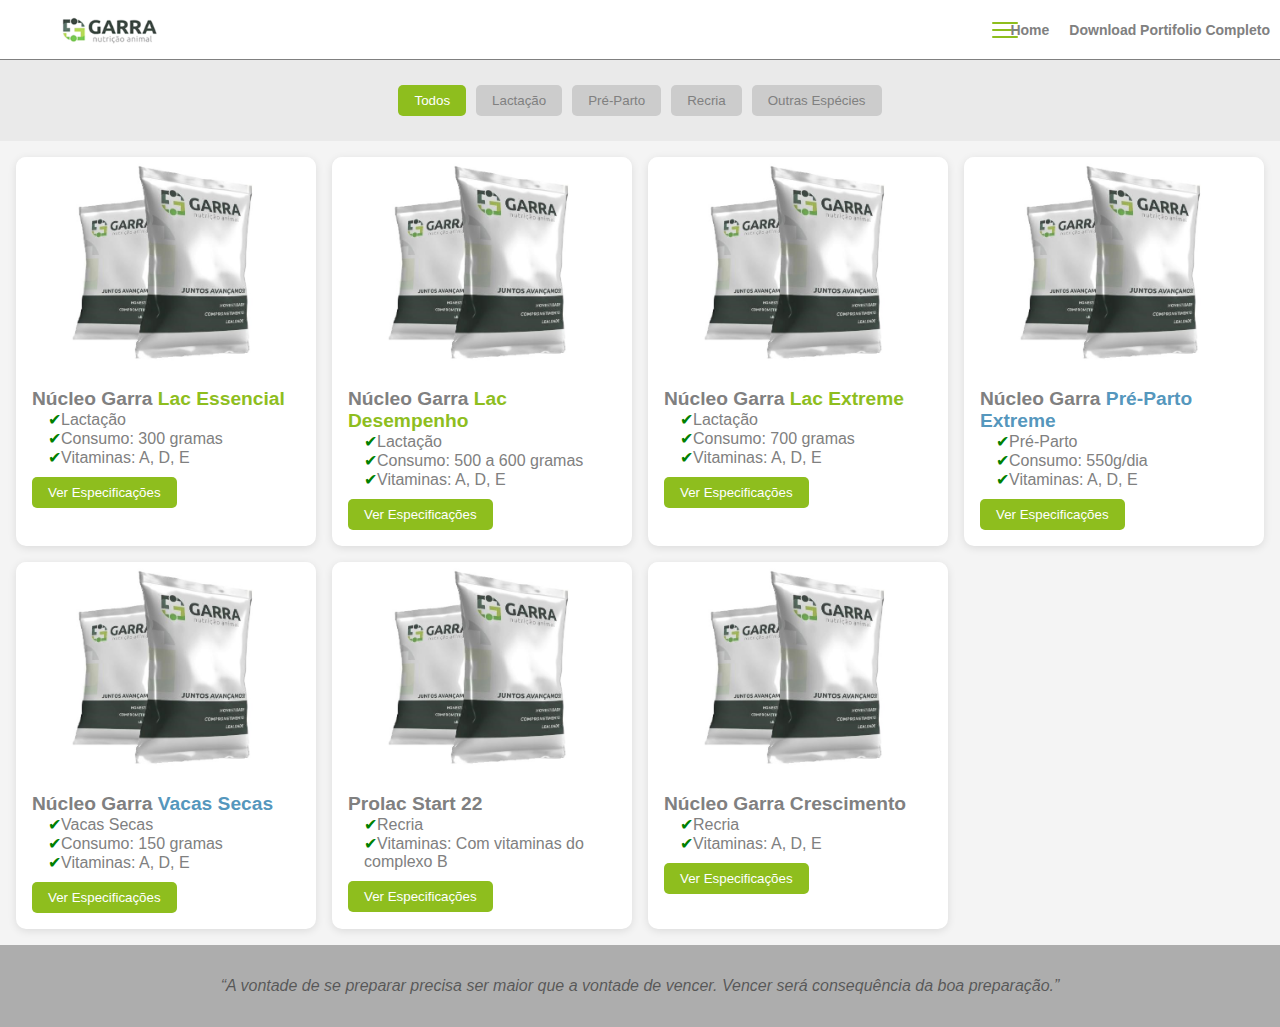
<file: produtos.html>
<!DOCTYPE html>
<html lang="en">

<head>
    <meta charset="UTF-8">
    <meta name="viewport" content="width=device-width, initial-scale=1.0">
    <meta name="description" content="Produtos de Nutrição Animal">
    <title>Garra Nutricional | Produtos</title>
    <link rel="stylesheet" href="produtos.css">
    <link rel="stylesheet" href="responsive.css">
    <link rel="icon" href="./src/img/logopagina.PNG" type="image/x-icon">
</head>

<body>
    <header>
        <img src="./src/img/logo.PNG" class="img-logo" alt="logo-da-empresa">
        <img src="./src/img/icon-menu.png" id="menu-hambuguer" alt="icone-menu">
        <nav class="nav-bar">
            <a href="index.html" data-aos="fade-down">Home</a>
            <a href="./src/img/Portfólio de Produtos final.pdf" download data-aos="fade-down">Download Portifolio
                Completo</a>
        </nav>
    </header>

    <div class="filtros">
        <button class="ativo" data-filtro="todos">Todos</button>
        <button data-filtro="lactacao">Lactação</button>
        <button data-filtro="preparto">Pré-Parto</button>
        <button data-filtro="recria">Recria</button>
        <button data-filtro="outros">Outras Espécies</button>
    </div>

    <div class="produtos">
        <div class="product-card lactacao">
            <img src="./src/img/produtogarra.JPG" alt="Produto-garra">
            <div class="card-info">
                <h3>Núcleo Garra <span> Lac Essencial</span></h3>
                <ul>
                    <li>Lactação</li>
                    <li>Consumo: 300 gramas</li>
                    <li>Vitaminas: A, D, E</li>
                </ul>
                <button onclick="abrirModal('modal1')">Ver Especificações</button>
            </div>
        </div>

        <div class="product-card lactacao">
            <img src="./src/img/produtogarra.JPG" alt="Produto-garra">
            <div class="card-info">
                <h3>Núcleo Garra <span>Lac Desempenho</span></h3>
                <ul>
                    <li>Lactação</li>
                    <li>Consumo: 500 a 600 gramas</li>
                    <li>Vitaminas: A, D, E</li>
                </ul>
                <button onclick="abrirModal('modal1')">Ver Especificações</button>
            </div>
        </div>

        <div class="product-card lactacao">
            <img src="./src/img/produtogarra.JPG" alt="Produto-garra">
            <div class="card-info">
                <h3>Núcleo Garra <span>Lac Extreme </span> </h3>
                <ul>
                    <li>Lactação</li>
                    <li>Consumo: 700 gramas</li>
                    <li>Vitaminas: A, D, E</li>
                </ul>
                <button onclick="abrirModal('modal1')">Ver Especificações</button>
            </div>
        </div>


        <div class="product-card preparto">
            <img src="./src/img/produtogarra.JPG" alt="Produto-garra">
            <div class="card-info">
                <h3 class="prep">Núcleo Garra <span>Pré-Parto Extreme</span> </h3>
                <ul>
                    <li>Pré-Parto</li>
                    <li>Consumo: 550g/dia</li>
                    <li>Vitaminas: A, D, E</li>
                </ul>
                <button onclick="abrirModal('modal2')">Ver Especificações</button>
            </div>
        </div>

        <div class="product-card preparto">
            <img src="./src/img/produtogarra.JPG" alt="Produto-garra">
            <div class="card-info">
                <h3 class="prep">Núcleo Garra <span>Vacas Secas</span></h3>
                <ul>
                    <li>Vacas Secas</li>
                    <li>Consumo: 150 gramas</li>
                    <li>Vitaminas: A, D, E</li>
                </ul>
                <button onclick="abrirModal('modal2')">Ver Especificações</button>
            </div>
        </div>

        <div class="product-card recria">
            <img src="./src/img/produtogarra.JPG" alt="Produto-garra">
            <div class="card-info">
                <h3>Prolac Start 22</h3>
                <ul>
                    <li>Recria</li>
                    <li>Vitaminas: Com vitaminas do complexo B</li>
                </ul>
                <button onclick="abrirModal('modal3')">Ver Especificações</button>
            </div>
        </div>

        <div class="product-card recria">
            <img src="./src/img/produtogarra.JPG" alt="Produto-garra">
            <div class="card-info">
                <h3>Núcleo Garra Crescimento</h3>
                <ul>
                    <li>Recria</li>
                    <li>Vitaminas: A, D, E</li>
                </ul>
                <button onclick="abrirModal('modal3')">Ver Especificações</button>
            </div>
        </div>
    </div>

    <!-- Modais -->
    <div id="modal1" class="modal">
        <div class="modal-content">
            <span class="close" onclick="fecharModal('modal1')">&times;</span>
            <h2 class="textomodal">Núcleo Garra Lac Extreme</h2>
            <p class="exp-modal"><strong>Aditivos:</strong> Monensina, Levedura, Biotina, Nexulin, DigestUP</p>
            <p class="exp-modal"><strong>Consumo:</strong> 700g/dia</p>
            <p class="exp-modal"><strong>Vitaminas:</strong> A: 114.285 UI/kg | D: 46.428 UI | E: 857 UI</p>
            <p class="exp-modal"><strong>Minerais:</strong> Zn: 1.428mg | Mn: 714mg | Cu: 357mg</p>
            <a class="linkmodal"
                href="https://wa.me/5531995981646?text=OIa%2C%20Eu%20gostaria%20de%20saber%20mais%20sobre%20o%20Produto%20Lac%20Extreme!!">Saiba
                mais</a>
        </div>
    </div>

    <div id="modal2" class="modal">
        <div class="modal-content">
            <span class="close" onclick="fecharModal('modal2')">&times;</span>
            <h2 class="textomodal">Núcleo Garra Pré-Parto Extreme</h2>
            <p class="exp-modal"><strong>Aditivos:</strong> Monensina, Micotoxinas, Cloreto de Cálcio Microencapsulado
            </p>
            <p class="exp-modal"><strong>Consumo:</strong> 550g/dia</p>
            <p class="exp-modal"><strong>Vitaminas:</strong> A: 200.000 UI | D: 50.000 UI | E: 5.500 UI</p>
            <p class="exp-modal"><strong>Minerais:</strong> Zn: 900mg | Mn: 700mg | Cu: 300mg</p>
            <a class="linkmodal"
                href="https://wa.me/5531995981646?text=OIa%2C%20Eu%20gostaria%20de%20saber%20mais%20sobre%20o%20Produto%20Pre%20%20Parto%20Extreme!!">Saiba
                mais</a>
        </div>
    </div>

    <div id="modal3" class="modal">
        <div class="modal-content">
            <span class="close" onclick="fecharModal('modal3')">&times;</span>
            <h2 class="textomodal">Prolac Start 22</h2>
            <p class="exp-modal"><strong>Aditivos:</strong> Probiótico, Levedura, Biotina, Sangrovit</p>
            <p class="exp-modal"><strong>Composição:</strong> Milho, Aveia, Minerais Orgânicos</p>
            <p class="exp-modal"><strong>Vitaminas:</strong> A: 4.800 UI | B1: 2mg | B2: 4,5mg | B12: 24mcg</p>
            <a class="linkmodal"
                href="https://wa.me/5531995981646?text=OIa%2C%20Eu%20gostaria%20de%20saber%20mais%20sobre%20o%20Produto%20Prolac%20Start">Saiba
                mais</a>
        </div>
    </div>

    <footer>
        “A vontade de se preparar precisa ser maior que a vontade de vencer. Vencer será consequência da boa
        preparação.”
    </footer>

    <script src="./produtos.js"></script>
</body>
</file>
<file: produtos.css>
* {
    padding: 0;
    margin: 0;
    box-sizing: border-box;
    text-decoration: none;
    font-family: "Inter", sans-serif;
    color: grey;

}

html {
    scroll-behavior: smooth;
}

body {
    max-height: 100vh;
    max-width: 100vw;
    background-color: rgb(244, 244, 244);
}

header {
    display: flex;
    position: fixed;
    justify-content: flex-end;
    align-items: center;
    background-color: white;
    min-height: 60px;
    width: 100%;
    z-index: 3;
    border-bottom: 1px solid grey;
}

.img-logo {
    position: absolute;
    width: 130px;
    left: 50px;
    border-radius: 5px;
}

.nav-bar {
    justify-content: center;
    display: flex;
    gap: 20px;
}

nav a {
    position: relative;
    color: gray;
    font-size: 14px;
    right: 10px;
    font-weight: bold;
}

nav a::after {
    content: " ";
    width: 0%;
    height: 2px;
    background-color: #8ebe1e;
    position: absolute;
    bottom: -5px;
    left: 0;
    transition: 0.5s ease-in-out;
}

nav a:hover::after {
    width: 100%;
}

nav a:hover {
    opacity: 75%;
}

.filtros {
    display: flex;
    flex-wrap: wrap;
    justify-content: center;
    gap: 10px;
    padding-top: 85px;
    padding-bottom: 25px;
    background-color: #eaeaea;
}

.filtros button {
    padding: 0.5rem 1rem;
    border: none;
    background-color: #ccc;
    cursor: pointer;
    border-radius: 5px;
}

.filtros button.ativo {
    background-color: #8ebe1e;
    color: #fff;
}

.produtos {
    display: grid;
    grid-template-columns: repeat(4, minmax(200px, 1fr));
    gap: 1rem;
    padding: 1rem;
}

.product-card {
    background-color: #fff;
    border-radius: 10px;
    box-shadow: 0 2px 8px rgba(0, 0, 0, 0.1);
    overflow: hidden;
    transition: transform 0.8s ease, color 0.3s ease;
}

.product-card:hover {
    transform: scale(1.05);
    border: 1px solid grey;
}

.product-card img {
    width: 100%;
    height: auto;
    object-fit: cover;
}

.card-info {
    padding: 1rem;
}

.card-info h3 {
    margin-top: 0;
    font-size: 1.2rem;
    color: grey;
    ;
}

.card-info ul {
    list-style: none;
    padding-left: 1rem;
}

.card-info ul li::before {
    content: "\2714 ";
    color: green;
}

.card-info button {
    margin-top: 10px;
    background-color: #8ebe1e;
    color: white;
    border: none;
    padding: 0.5rem 1rem;
    border-radius: 5px;
    cursor: pointer;
}

footer {
    text-align: center;
    padding: 2rem 1rem;
    background-color: rgb(0 0 0 / 29%);
    color: rgba(0, 0, 0, 0.5);
    font-style: italic;
}

.modal {
    display: none;
    position: fixed;
    z-index: 1000;
    left: 0;
    top: 0;
    width: 100%;
    height: 100%;
    overflow: auto;
    background-color: rgba(0, 0, 0, 0.5);
}

.modal-content {
    background-color: #fff;
    margin: 10% auto;
    padding: 20px;
    border-radius: 10px;
    width: 90%;
    max-width: 500px;

}

.close {
    color: #aaa;
    float: right;
    font-size: 24px;
    font-weight: bold;
    cursor: pointer;
}

.produtos span {
    color: #8ebe1e;
}

.prep span {
    color: rgb(54 132 177 / 86%);
}


.textomodal {
    margin-bottom: 20px;
    text-align: center;
}

.exp-modal strong {
    color: #8ebe1e;
}

.exp-modal {
    margin-bottom: 10px;
}

.linkmodal {
    width: 100px;
    padding: 5px;
    display: flex;
    justify-content: center;
    margin: 0 auto;
    margin-top: 15px;
    border-radius: 5px;
    cursor: pointer;
    background-color: #8ebe1e;
    color: white;
    transition: all 0.2s linear;

}

.linkmodal:hover {
    opacity: 70%;
}
</file>
<file: responsive.css>
* {
    margin: 0;
    padding: 0;
    box-sizing: border-box;
}

@media (max-width: 1000px) {
    .nav-bar {
        display: none;
        flex-direction: column;
        background: white;
        position: absolute;
        top: 60px;
        right: 0;
        width: 100vw;
        padding: 10px;
        text-align: center;
        box-shadow: 0 4px 6px rgba(0, 0, 0, 0.1);
        z-index: 1000;
    }

    .nav-bar.active {
        display: flex;
    }

    #menu-hambuguer {
        display: block;
        position: relative;
        right: 1rem;
    }

    video {
        width: 100%;
        height: 100vh;
        object-fit: cover;
    }

    .cont-video {
        position: absolute;
        top: 70px;
        bottom: 0;
        display: flex;
        justify-content: center;
        flex-direction: column;
        max-width: 50vw;
        left: 20px;
    }

    .txt-video {
        font-size: 65px;
        font-family: "Lato", sans-serif;
        color: white;
        position: relative;
        top: -50px;
        width: 30vw;
    }

    main {
        display: flex;
        flex-direction: column;
        justify-content: center;
        align-items: center;
        gap: 20px;
        padding: 20px;
        height: 100%;
    }

    main img {
        width: 100%;
        height: auto;
        border-radius: 35px;
        margin-top: 4%;
        box-shadow: 5px 5px 5px #00000036;
    }

    .img-do-produto-garra {
        width: 100%;
    }

    .title-chek {
        text-align: center;
        padding: 30px;
        cursor: pointer;
        border-radius: 10px;
        width: 90%;
        height: auto;
        border: 1px solid;
        color: #e1dddd;
        box-shadow: 0px 2px 5px 3px rgba(102, 102, 102, 0.2);
        background-color: white;
        margin: 0 auto;
        margin-top: 15px;
        margin-bottom: 10px;
    }

    .link-zap img {
        height: 60px;
        right: 20px;
        position: fixed;
        bottom: 20px;
        z-index: 2;
        animation: bounce-whatsapp 2s infinite;
    }

    #footer_copyright {
        text-align: center;
    }

    @keyframes bounce-whatsapp {

        0%,
        100% {
            transform: translateY(0);
        }

        50% {
            transform: translateY(-20px);
        }
    }
}

.produtos {
    display: grid;
    grid-template-columns: repeat(4, minmax(200px, 1fr));
    gap: 1rem;
    padding: 1rem;
}

@media (max-width: 1000px) {
    .produtos {
        grid-template-columns: repeat(3, minmax(200px, 1fr));
    }
}

@media (max-width: 800px) {
    .produtos {
        grid-template-columns: repeat(2, minmax(200px, 1fr));
    }

    main img,
    .img-produto {
        width: 100%;
        max-width: 100vw;
        height: auto;
    }

    .cont-video {
        max-width: 90vw;
        left: 10px;
    }
}

@media (max-width: 500px) {
    .produtos {
        grid-template-columns: 1fr;
    }

    .txt-video {
        font-size: 32px;
    }

    .cont-video p {
        font-size: 16px;
    }
}
</file>
